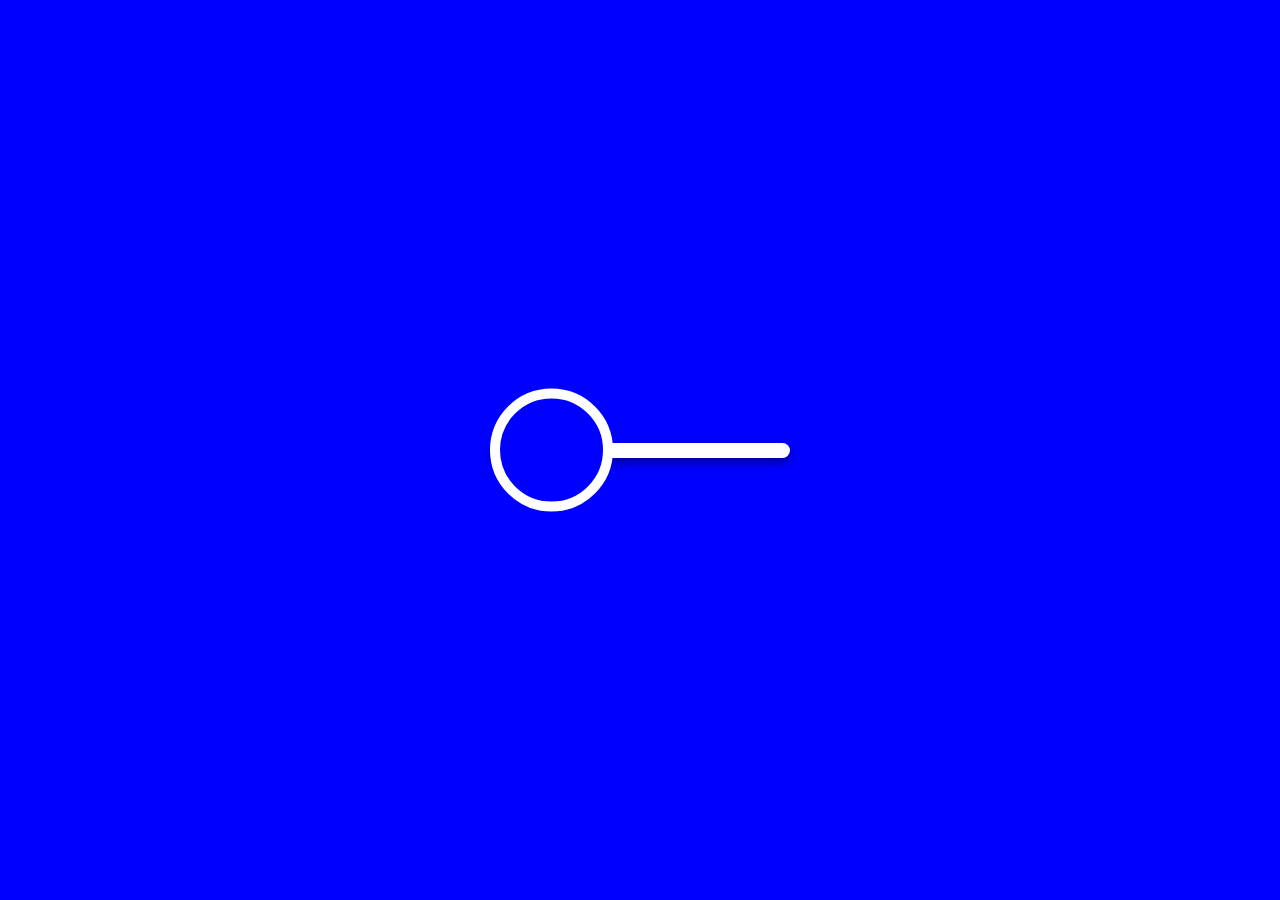
<file: DAY-2/index.html>
<!DOCTYPE html>
<html lang="en">
<head>
    <meta charset="UTF-8">
    <link rel="stylesheet" href="style.css">
    <meta name="viewport" content="width=device-width, initial-scale=1.0">
    <link rel="shortcut icon" href="/DAY-2/img/red.jpeg" type="image/x-icon">
    <title>Clock</title>
</head>
<body>
    <div class="toggle"></div>
    <script src="main.js"></script>
</body>
</html>
</file>
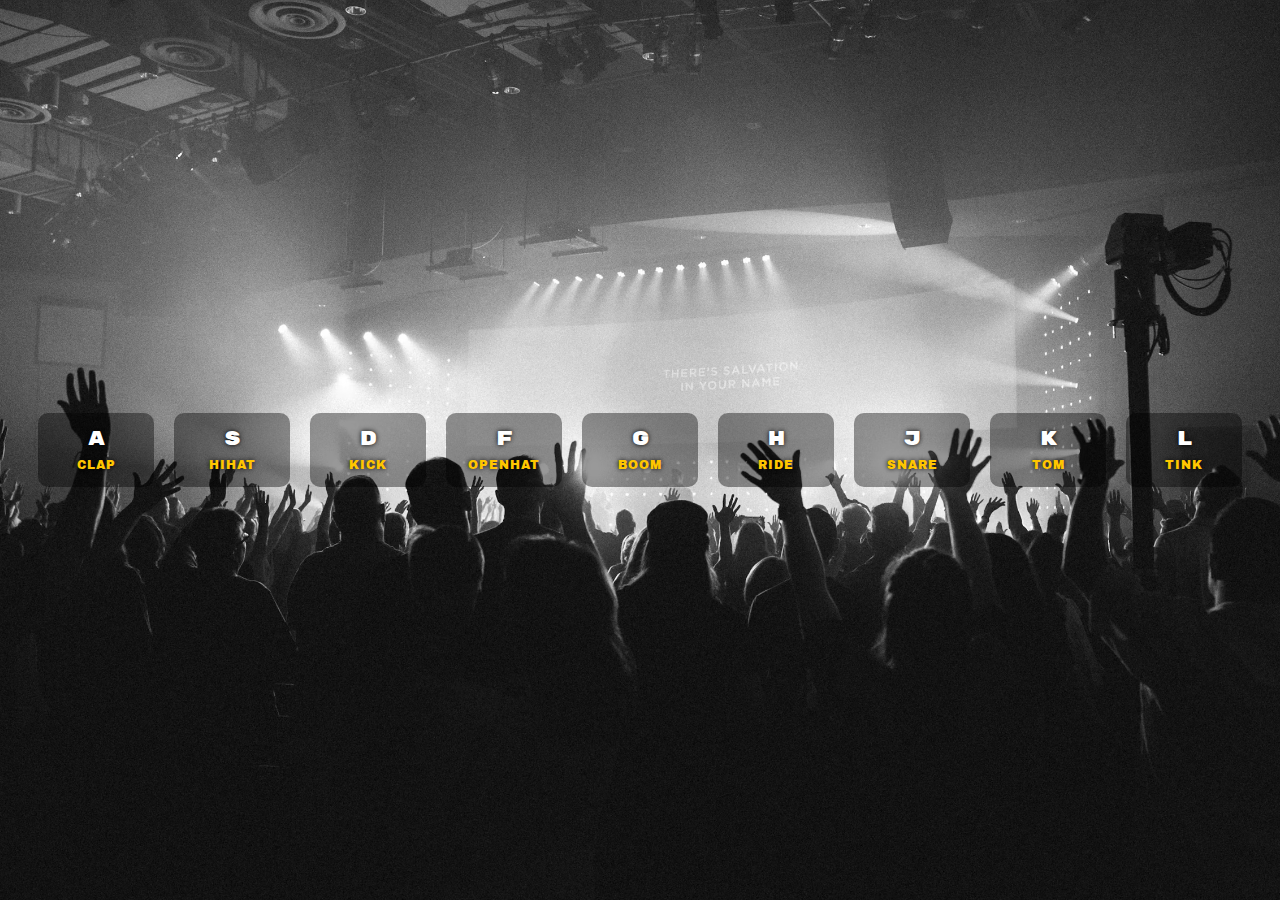
<file: DAY-1/main.html>
<!DOCTYPE html>
<html lang="en">
<head>
    <meta charset="UTF-8">
    <meta name="viewport" content="width=device-width, initial-scale=1.0">
    <title>DAY 01 - 30 DAYS OF JavaScript</title>
    <link rel="stylesheet" href="style.css">
    <link rel="shortcut icon" href="./img/favicon.png" type="image/x-icon">
    <link rel="preconnect" href="https://fonts.googleapis.com">
    <link rel="preconnect" href="https://fonts.gstatic.com" crossorigin>
    <link href="https://fonts.googleapis.com/css2?family=Archivo+Black&display=swap" rel="stylesheet">
    <link rel="preconnect" href="https://fonts.googleapis.com">
    <link rel="preconnect" href="https://fonts.gstatic.com" crossorigin>
    <link href="https://fonts.googleapis.com/css2?family=Archivo+Black&family=Rubik+Mono+One&display=swap" rel="stylesheet">
</head>
<body>

    <div class="keys">
        <!--TECLA A -->
        <div data-key="65" class="key">
            <kbd>A</kbd>
            <span class="sound">clap</span>
        </div>
        <!--TECLA S -->
        <div data-key="83" class="key">
            <kbd>S</kbd>
            <span class="sound">hihat</span>
        </div>
        <!--TECLA D -->
        <div data-key="68" class="key">
            <kbd>D</kbd>
            <span class="sound">kick</span>
        </div>
        <!--TECLA F -->
        <div data-key="70" class="key">
            <kbd>F</kbd>
            <span class="sound">openhat</span>
        </div>
        <!--TECLA G -->
        <div data-key="71" class="key">
            <kbd>G</kbd>
            <span class="sound">boom</span>
        </div>
        <!--TECLA H -->
        <div data-key="72" class="key">
            <kbd>H</kbd>
            <span class="sound">ride</span>
        </div>
        <!--TECLA J -->
        <div data-key="74" class="key">
            <kbd>J</kbd>
            <span class="sound">snare</span>
        </div>
        <!--TECLA K -->
        <div data-key="75" class="key">
            <kbd>K</kbd>
            <span class="sound">tom</span>
        </div>
        <!--TECLA L -->
        <div data-key="76" class="key">
            <kbd>L</kbd>
            <span class="sound">tink</span>
        </div>
    </div>

    <!--SONIDOS-->
    <audio data-key="65" src="./sound/clap.wav"></audio>
    <audio data-key="83" src="./sound/hihat.wav"></audio>
    <audio data-key="68" src="./sound/kick.wav"></audio>
    <audio data-key="70" src="./sound/openhat.wav"></audio>
    <audio data-key="71" src="./sound/boom.wav"></audio>
    <audio data-key="72" src="./sound/ride.wav"></audio>
    <audio data-key="74" src="./sound/snare.wav"></audio>
    <audio data-key="75" src="./sound/tom.wav"></audio>
    <audio data-key="76" src="./sound/tink.wav"></audio>

    <script src="index.js"></script>
</body>
</html>
</file>
<file: DAY-2/style.css>
*{
    margin: 0px;
    padding: 0px;
    box-sizing: border-box;
}
body{
    display: flex;
    height: 100vh;
    align-items: center;
    justify-content: center;
    background-color: #0000ff;
}
.toggle{
    position: relative;
    cursor: pointer;
    height: 15px;
    width: 300px;
    border-radius: 20px;
    background-color: #fff;
    box-shadow: 0px 5px 10px rgba(0, 0, 0, 0.4);
}
.toggle::before{
    content: "";
    position: absolute;
    left: 0px;
    top: 50%;
    transform: translateY(-50%);
    height: 103px;
    width: 103px;
    border-radius: 50%;
    background-color: #0000ff;
    border: 10px solid #fff;
    transition: all 800ms;
}
.toggle.active:before{
    left: calc(100% - 70px);
    background-color: #fff;
    border: 10px solid #00ff;
}
</file>
<file: DAY-1/style.css>
html{
    font-size: 10px;
    background: url('./img/people.avif') bottom center;
    background-size: cover;
}

*{
    margin: 0px;
    padding: 0px;
}

.keys{
    display: flex;
    flex: 1;
    min-height: 100vh;
    align-items: center;
    justify-content: center;
}

.key{
    border: 3px solid #0000;
    border-radius: 10px;
    margin: 1rem;
    font-size: 20px;
    padding: 1rem .5rem;
    transition: all .07s ease;
    width: 10rem;
    text-align: center;
    color: #ffffff;
    background: rgba(0,0,0,0.4);
    text-shadow: 0 0 .5rem black;
    cursor: pointer;
}

.playing {
    transform: scale(1.1);
    border-color: #ffc600;
    box-shadow: 0 0 1rem #ffc600;
}

kbd{
    display: block;
    font-size: 20px;
    font-family: "Rubik Mono One", monospace;
} 

.sound {
    font-size: 1.2rem;
    text-transform: uppercase;
    letter-spacing: .1rem;
    color: #ffc600;
    font-family: "Archivo Black", sans-serif;
}
</file>
